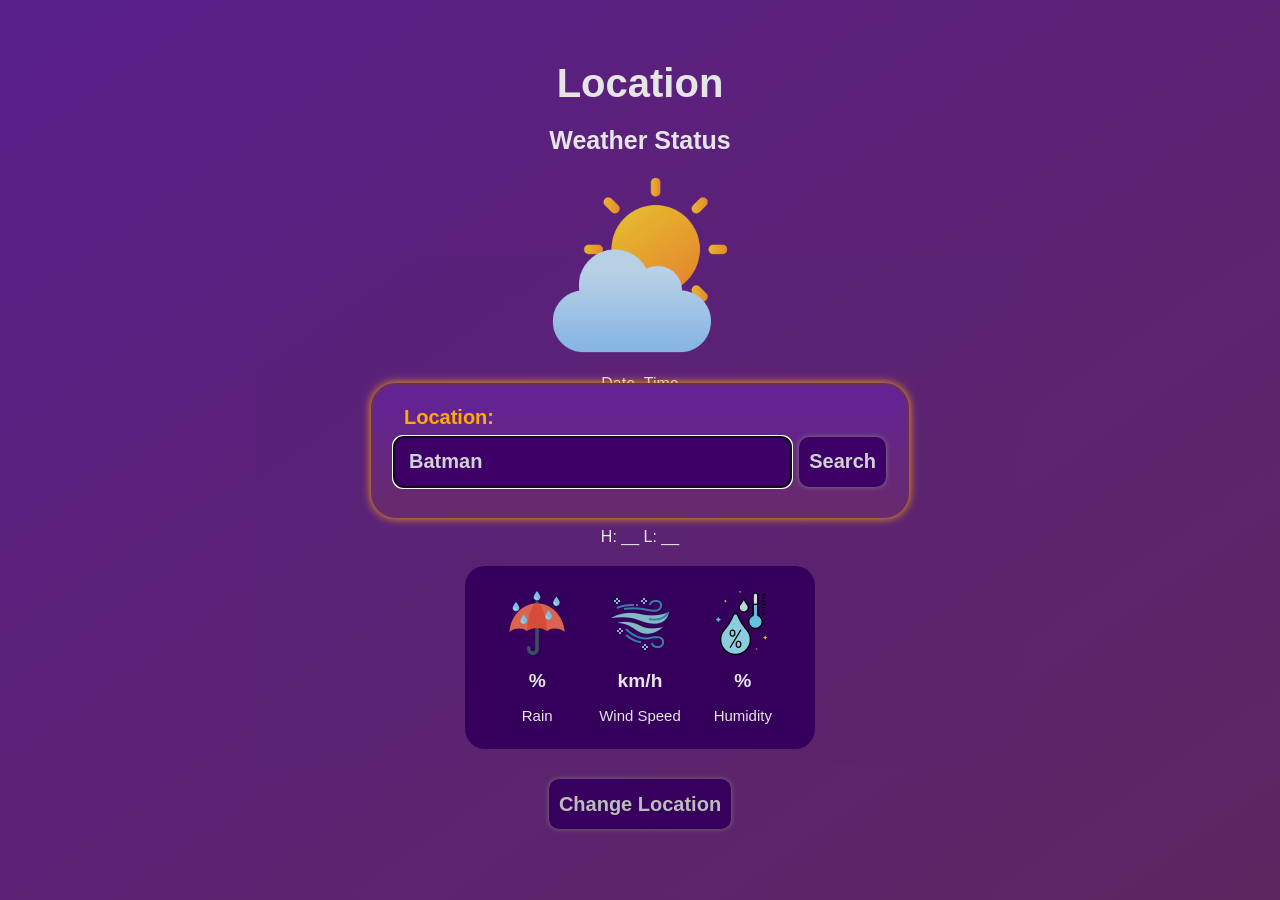
<file: index.html>
<!DOCTYPE html>
<html lang="en">
<head>
    <meta charset="UTF-8">
    <meta name="viewport" content="width=device-width, initial-scale=1.0">
    <link rel="stylesheet" href="./style.css">
    <title>Weather</title>
    <link rel="icon" type="image/x-icon" href="./images/favicon.ico">
</head>
<body>
    <h1 id="location">Location</h1>
    <h2 id="weather-status">Weather Status</h2>
    <img src="./images/cloudy.png" alt="weather image" id="weather-image" width="180" height="180">
    <p id="date-time">Date, Time</p>
    <div id="temperature-box">
        <h1 id="temperature">°C</h1>
        <p><span id="high-temp">H: __</span> <span id="low-temp">L: __</span></p>
    </div>
    

    <div id="detail-box">
        <div class="details">
            <img src="./images/chance-rain.png" alt="rain-img" width="64" height="64">
            <h2 id="chance-rain">%</h2>
            <h3>Rain</h3>
        </div>

        <div class="details">
            <img src="./images/wind.png" alt="wind-img" width="64" height="64">
            <h2 id="wind-speed">km/h</h2>
            <h3>Wind Speed</h3>
        </div>

        <div class="details">
            <img src="./images/humidity.png" alt="humidity-img" width="64" height="64">
            <h2 id="humidity-percent">%</h2>
            <h3>Humidity</h3>
        </div>
    </div>

    <button id="change-location">Change Location</button>
    
    <!-- Locations Pop-up -->
    <dialog id="location-popup">
        <div id="search-box">
        <h3 id="location-label">Location:</h3>
        <div>
            <input type="text" id="type-location" value="Batman">
            <button id="search-button">Search</button>
        </div>

        <ul id="list-container">

        </ul>
    </div>
    </dialog>


    <script src="./script.js"></script> 
</body>
</html>
</file>
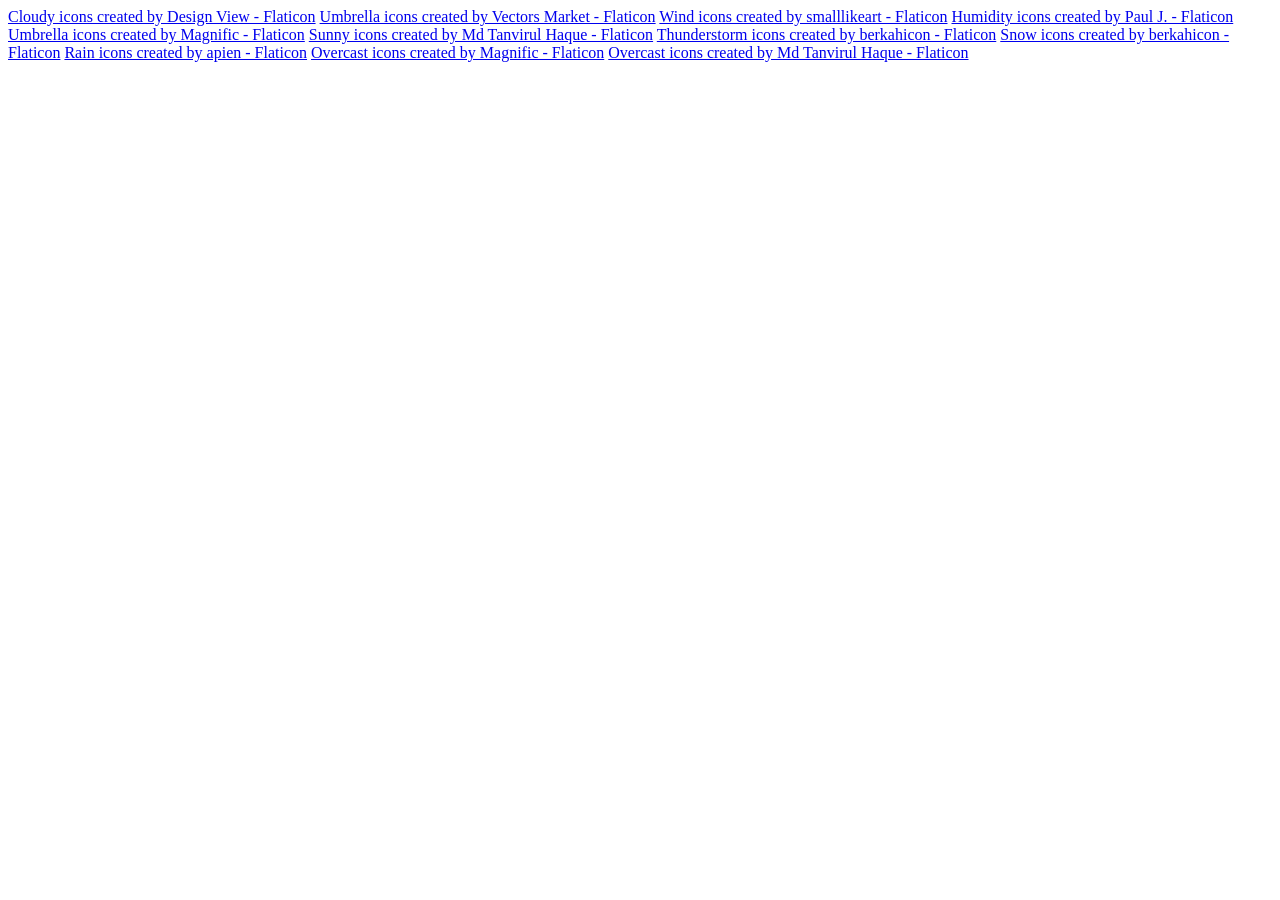
<file: credits.html>
<!DOCTYPE html>
<html lang="en">
<head>
    <meta charset="UTF-8">
    <meta name="viewport" content="width=device-width, initial-scale=1.0">
    <title>Document</title>
</head>
<body>
    <a href="https://www.flaticon.com/free-icons/cloudy" title="cloudy icons">Cloudy icons created by Design View - Flaticon</a>
    <a href="https://www.flaticon.com/free-icons/umbrella" title="umbrella icons">Umbrella icons created by Vectors Market - Flaticon</a>
    <a href="https://www.flaticon.com/free-icons/wind" title="wind icons">Wind icons created by smalllikeart - Flaticon</a>
    <a href="https://www.flaticon.com/free-icons/humidity" title="humidity icons">Humidity icons created by Paul J. - Flaticon</a>
    <a href="https://www.flaticon.com/free-icons/umbrella" title="umbrella icons">Umbrella icons created by Magnific - Flaticon</a>
    <a href="https://www.flaticon.com/free-icons/sunny" title="sunny icons">Sunny icons created by Md Tanvirul Haque - Flaticon</a>
    <a href="https://www.flaticon.com/free-icons/thunderstorm" title="thunderstorm icons">Thunderstorm icons created by berkahicon - Flaticon</a>
    <a href="https://www.flaticon.com/free-icons/snow" title="snow icons">Snow icons created by berkahicon - Flaticon</a>
    <a href="https://www.flaticon.com/free-icons/rain" title="rain icons">Rain icons created by apien - Flaticon</a>
    <a href="https://www.flaticon.com/free-icons/overcast" title="overcast icons">Overcast icons created by Magnific - Flaticon</a>
    <a href="https://www.flaticon.com/free-icons/overcast" title="overcast icons">Overcast icons created by Md Tanvirul Haque - Flaticon</a>
</body>
</html>
</file>
<file: style.css>
*{
    padding: 0;
    margin: 0;

    font-family: Arial, Helvetica, sans-serif;
    color: white;
}

body{
    height: 100vh;

    background-image: linear-gradient(to bottom right, #632299, #682a6b);
    
    display: flex;
    flex-direction: column;
    justify-content: center;
    align-items: center;

    gap: 20px;
}

#location{
    font-size: clamp(24px, 5vw, 40px);
    text-align: center;
}

#weather-status{
    font-size: clamp(18px, 3.5vw, 25px);
    text-align: center;
}

#temperature-box{
    display: flex;
    flex-direction: column;
    justify-content: center;
    align-items: center;
}
#temperature{
    font-size: 100px;
}



#detail-box{
    display: flex;
    flex-direction: row;
    align-items: center;
    justify-content: center;

    border-radius: 20px;
    padding: 2vw;
    padding-top: 10px;
    padding-bottom: 10px;

    background-color: #3c0066;

    text-align: center;
}

.details{
    display: flex;
    flex-direction: column;
    justify-content: center;
    align-items: center;

    padding: 15px;

    font-size: clamp(0.8rem, 1vw, 2rem);
    gap: 15px;
}
.details h3{
    font-weight: 300;
    text-align: center;
}




#search-box{
    display: flex;
    flex-direction: column;
    gap: 8px;
    padding: 10px;

}

#location-label{
    color: #ffa909;
    padding-left: 10px;
    font-size: 20px;
    font-weight: 900;
}

#search-box div{
    display: flex;
    justify-content: center;
    align-items: center;
    gap: 8px;
}

#type-location{
    height: 50px;
    width: 100%;
    border-radius: 10px;
    padding: 0px 15px 0px 15px;

    background-color: #3c0066;
    border: none;

    font-size: 20px;
    font-weight: 600;
    overflow: hidden;

    color: #d1d1d1;
}

#search-button, #change-location{
    color: #d1d1d1;
    background-color: #3c0066;
    border: none;

    border-radius: 10px;
    height: 50px;
    font-size: 20px;
    font-weight: 600;
    padding: 10px;
    box-shadow: 0 0 5px gray;
    transition: 0.2s;
}
#search-button:hover, #change-location:hover{
    box-shadow: 0 0 5px #ffa909;
}


#change-location{
    margin: 10px;
}



/* Pop up location picker */
#location-popup[open]{
    margin: auto;
    padding: 10px;

    width: clamp(280px, 40vw, 600px);
    /*  height: 60vh; */

    background-image: linear-gradient(to bottom, #632299, #682a6b);
    border-radius: 25px;
    border-color: #682a6b;
    box-shadow: 0 0 10px #ffa909;

}

.placeList{
    height: 50px;

    list-style: none;

    margin: 10px;
}

.placeBtn{
    width: 100%;
    height: 100%;
    text-align: left;
    overflow: hidden;
    padding: 10px;

    border-radius: 10px;
    border-style: none;

    font-size: clamp(1rem, 12.5% + 0.5rem, 1.5rem);
    font-weight: 800;
    display: flex;
    justify-content: left;
    align-items: center;
    overflow: ellipsis;

    background-color: #3c0066;

    box-shadow: 0 0 5px gray;
    transition: 0.2s;
}

.placeBtn:hover{
    box-shadow: 0 0 5px #ffa909;
}
</file>
